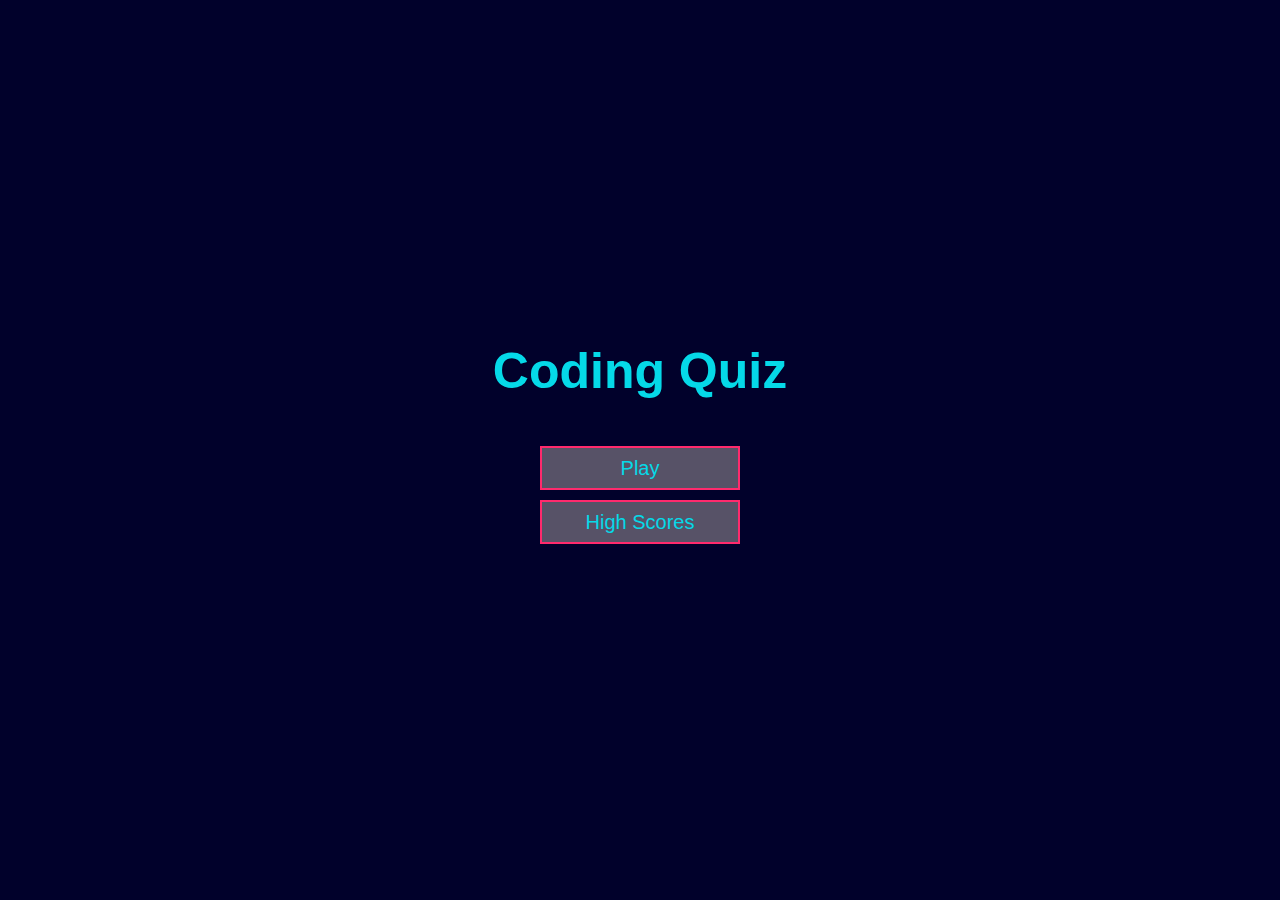
<file: index.html>
<!DOCTYPE html>
<html lang="en">
<head>
    <meta charset="UTF-8">
    <meta http-equiv="X-UA-Compatible" content="IE=edge">
    <meta name="viewport" content="width=device-width, initial-scale=1.0">
  <link rel="stylesheet" href="assets/reset.css">
    <link rel="stylesheet" href="assets/style.css">
    <title>JS Quiz</title>
</head>
<body>
    <div class="container">
        <div id="home" class="flex-center flex-column">
            <h1>Coding Quiz</h1>
            <a class="btn" href="assets/quiz.html">Play</a>
            <a class="btn" href="assets/highscores.html">High Scores</a>
        </div>
    </div>
</body>
</html>
</file>
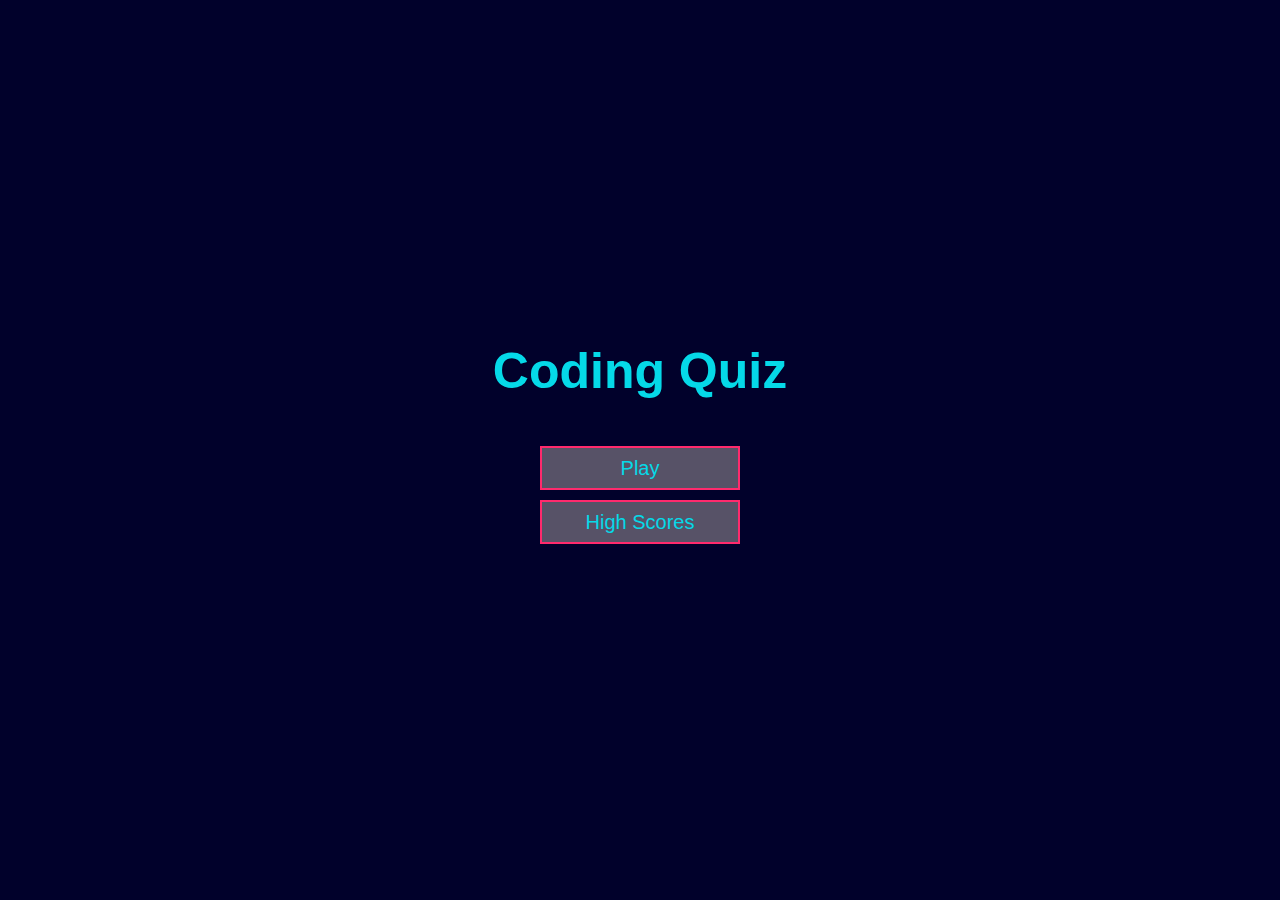
<file: indez.html>
<!DOCTYPE html>
<html lang="en">
<head>
    <meta charset="UTF-8">
    <meta http-equiv="X-UA-Compatible" content="IE=edge">
    <meta name="viewport" content="width=device-width, initial-scale=1.0">
  <link rel="stylesheet" href="assets/reset.css">
    <link rel="stylesheet" href="assets/style.css">
    <title>JS Quiz</title>
</head>
<body>
    <div class="container">
        <div id="home" class="flex-center flex-column">
            <h1>Coding Quiz</h1>
            <a class="btn" href="assets/quiz.html">Play</a>
            <a class="btn" href="Assets/highscores.html">High Scores</a>
        </div>
    </div>
</body>
</html>
</file>
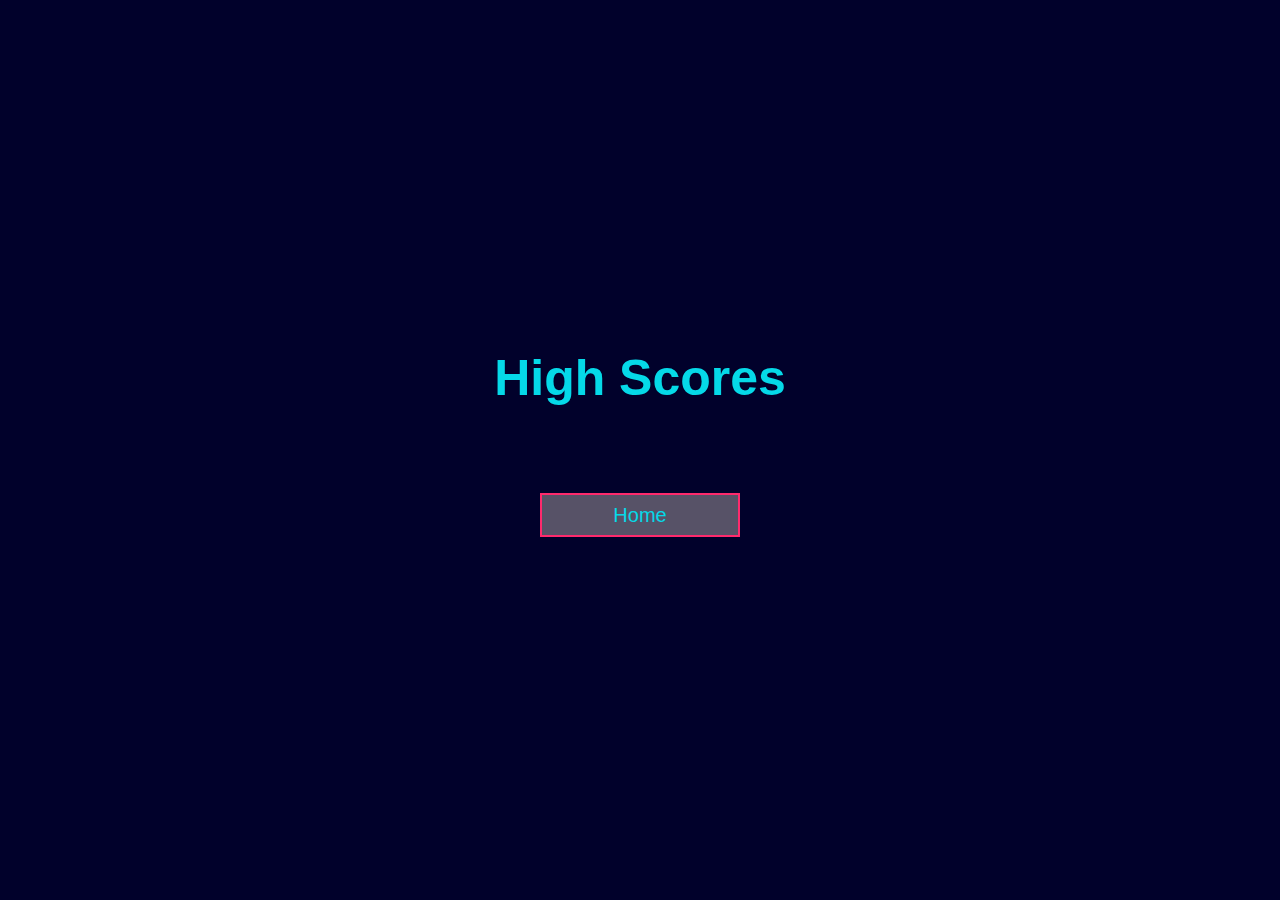
<file: assets/highscores.html>
<!DOCTYPE html>
<html lang="en">
<head>
    <meta charset="UTF-8">
    <meta http-equiv="X-UA-Compatible" content="IE=edge">
    <meta name="viewport" content="width=device-width, initial-scale=1.0">
    <link rel="stylesheet" href="reset.css">
    <link rel="stylesheet" href="style.css">
    <link rel="stylesheet" href="quiz.css">
    <link rel="stylesheet" href="highscores.css">
    <title>High Scores</title>
</head>
<body>
    <div class="container">
        <div id="highScores" class="flex-center flex-column">
            <h1 id="finalScore">High Scores</h1>
            <ul id="highScoresList"></ul>
            <a href="../index.html" class="btn">Home</a>
        </div>
    </div>
    <script src="highscores.js"></script>
</body>
</html>
</file>
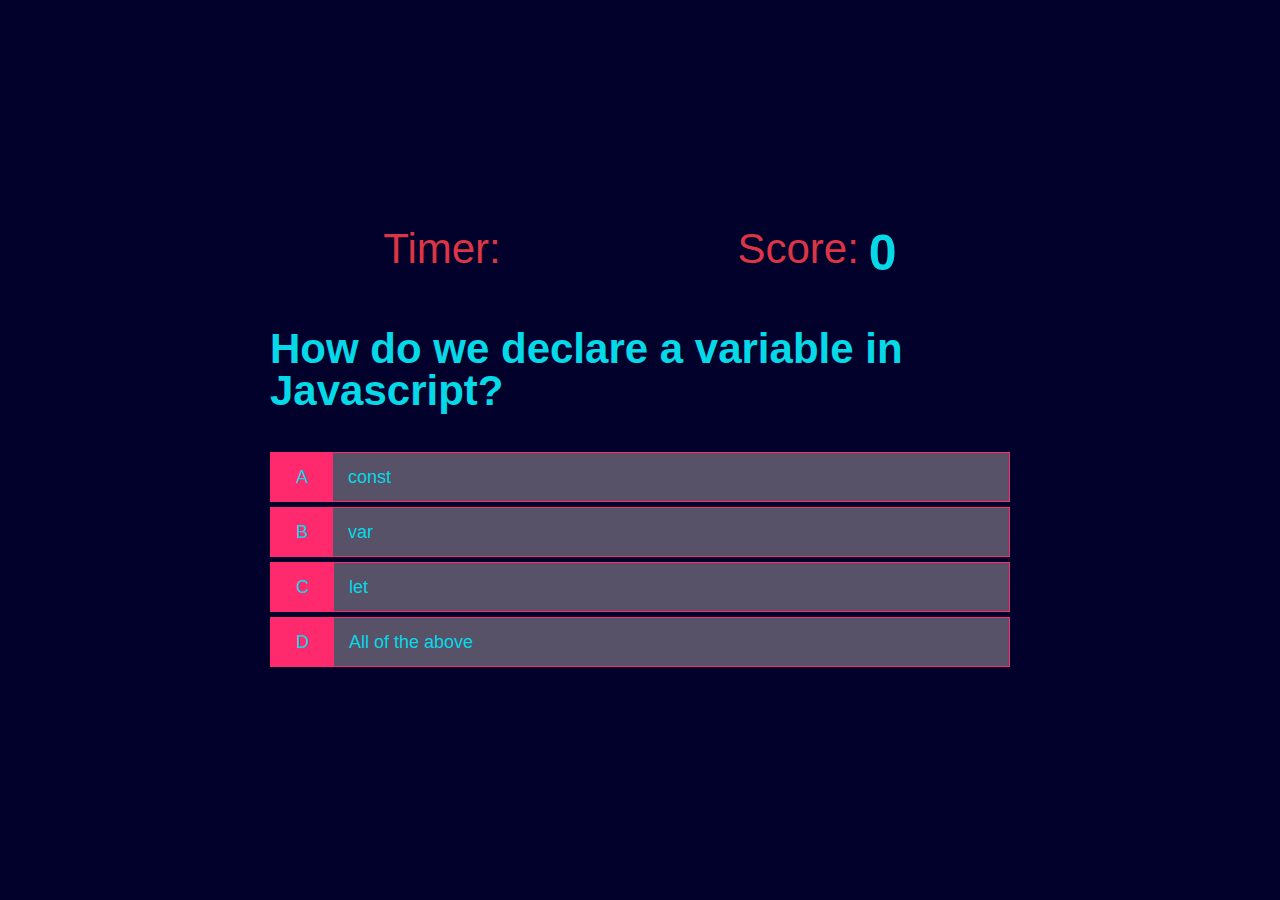
<file: assets/quiz.html>
<!DOCTYPE html>
<html lang="en">

<head>
    <meta charset="UTF-8">
    <meta http-equiv="X-UA-Compatible" content="IE=edge">
    <meta name="viewport" content="width=device-width, initial-scale=1.0">
    <link rel="stylesheet" href="reset.css">
    <link rel="stylesheet" href="style.css">
    <link rel="stylesheet" href="quiz.css">
    <title>JS Quiz</title>
</head>

<body>
    <!-- <p id="timer">
        Timer: 
        <span id="seconds"> 0</span>
    </p>-->
    <main>
        <div class="container">
            <div id="game" class="justify-center justify-column">
                <div id="display-container">
                    <div class="display" id="timer-container">
                        <p id="display-p">
                            Timer:
                        </p>
                        <h1 class="display-info" id="seconds"></h1>
                    </div>
                    <div class="display" id="score-display">
                        <p id="display-p">
                            Score:
                        </p>
                        <h1 class="display-info" id="score">
                            0
                        </h1>
                    </div>
                </div>
                <h2 id="question">Do you know the answer?</h2>
                <div class="choice-container">
                    <p class="choice-letter">A</p>
                    <p class="choice-answer" data-number="1">choice 1</p>
                </div>
                <div class="choice-container">
                    <p class="choice-letter">B</p>
                    <p class="choice-answer" data-number="2">choice 2</p>
                </div>
                <div class="choice-container">
                    <p class="choice-letter">C</p>
                    <p class="choice-answer" data-number="3">choice 3</p>
                </div>
                <div class="choice-container">
                    <p class="choice-letter">D</p>
                    <p class="choice-answer" data-number="4">choice 4</p>
                </div>
            </div>
        </div>
    </main>
    <script src="quiz.js"></script>
</body>

</html>
</file>
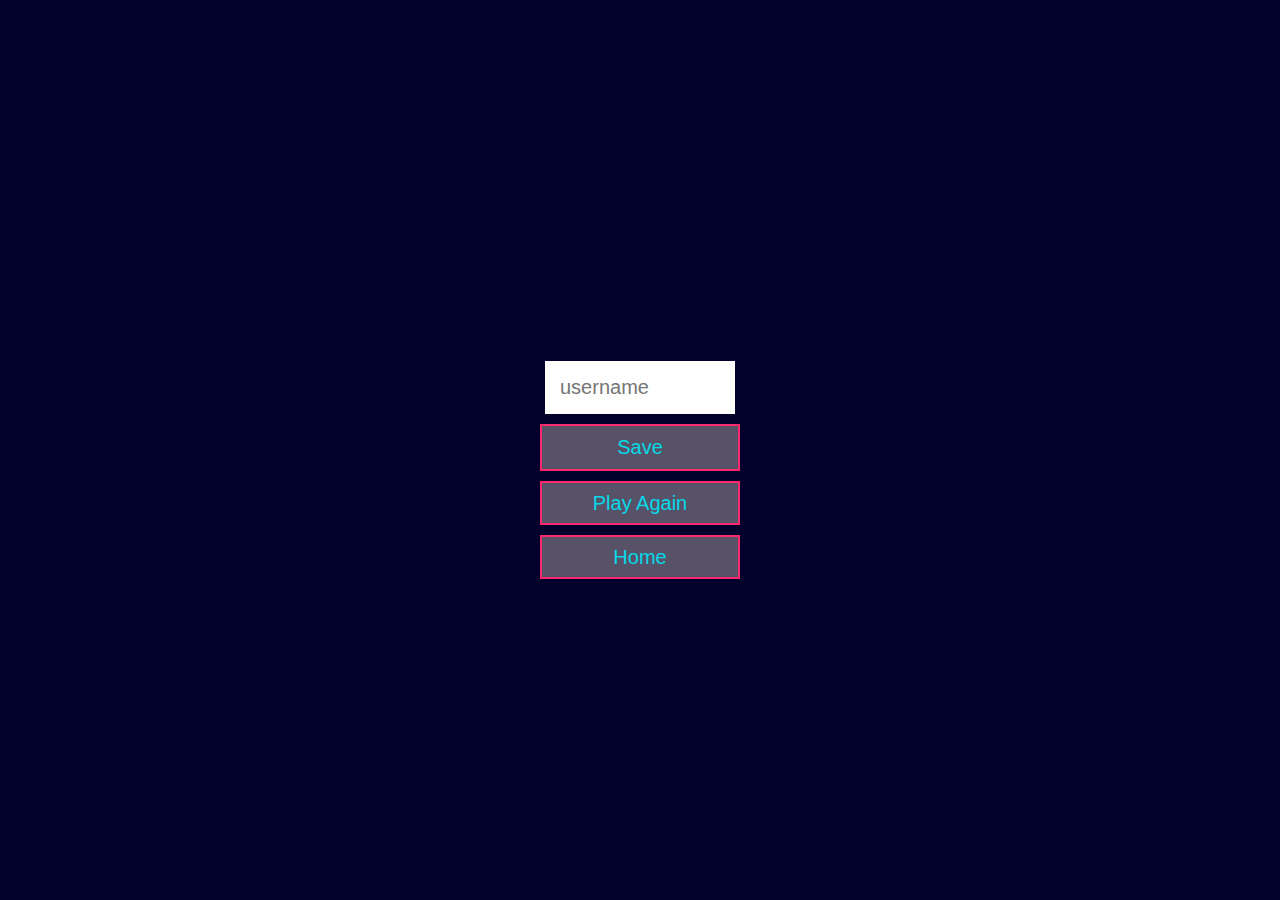
<file: assets/score.html>
<!DOCTYPE html>
<html lang="en">

<head>
    <meta charset="UTF-8">
    <meta http-equiv="X-UA-Compatible" content="IE=edge">
    <meta name="viewport" content="width=device-width, initial-scale=1.0">
   <link rel="stylesheet" href="reset.css">
    <link rel="stylesheet" href="style.css">
    <link rel="stylesheet" href="quiz.css">
    <title>Score</title>
</head>

<body>
    <div class="container">
        <div id="end" class="flex-center flex-column">
            <h1 id="final-score"></h1>
            <form>
                <input type="text" name="username" id="username" placeholder="username">
                <button type="submit" class="btn" id="save-score" disabled>Save</button>

            </form>
            <a class="btn" href="quiz.html">Play Again</a>
            <a class="btn" href="../index.html">Home</a>
        </div>
    </div>
    <script src="score.js"></script>
</body>
 
</html>
</file>
<file: assets/style.css>
:root {
    font-size: 62.5%;
    background-color: #01012b;
}

* {
    /* border: white dotted 4px;
    box-sizing: border-box; */  
}

h1, h2, h3, h4 {
    margin-bottom: 1rem;
}

h1 {
    font-size: 5rem;
    color: #05d9e8;
    margin-bottom: 5rem;
}
h1 > span {
    font-size: 2.4rem;
    font-weight: 500;
}

h2 {
    font-size: 4.2rem;
    margin-bottom: 4rem;
    font-weight: 700;
    color: #05d9e8;
}

h3 {
    font-size: 2.8rem;
    font-weight: 500;
}

.container {
    width: 100vw;
    height: 100vh ;
    display: flex;
    justify-content: center;
    align-items: center;
    max-width: 80rem;
    margin: 0 auto;
}

.container > * {
    width: 100%;
}

.flex-column {
    display: flex;
    flex-direction: column;
}

.flex-center {
    display: flex;
    align-items: center;
}

/* Buttons */

.btn {
    color: #05d9e8;
    padding: 1rem 0;
    border: #ff2a6d solid 2px;
    width: 20rem;
    text-align: center;
    font-size: 2rem;
    margin-bottom: 1rem;
    text-decoration: none;
    background-color: #575267;
}

.btn:hover {
    cursor: pointer;
    box-shadow: 0 0.4rem 1.4rem 0 #d1f7ff;
    transform: translateY(-0.1rem);
    transition: 150ms;
}
</file>
<file: assets/quiz.css>
.choice-container {
    display: flex;
    margin-bottom: 0.5rem;
    width: 100%;
    font-size: 1.8rem;
    border: .1rem solid #ff2a6d;
    background-color: #575267;
}

.choice-container:hover {
    cursor: pointer;
    box-shadow: 0 0.4rem 1.4rem 0 #d1f7ff;
    transform: translateY(-0.1rem);
    transition: 150ms;
}

.choice-letter {
    padding: 1.5rem 2.5rem;
    background-color: #ff2a6d;
    color: #05d9e8;
}

.choice-answer {
    padding: 1.5rem;
    color: #05d9e8;
    background-color: #575267;
    width: 100%;
}

.container {
    padding: 0 3rem;
    display: flex;
    justify-content: center;
}


/*#timer {
    color: #05d9e8;
    font-size: 5rem;
    font-weight: 500;
    display: flex;
    justify-content: center;
    align-items: flex-end;
    height: 10rem;
}*/


.correct {
    background-color: #28a745;
  }
  
  .incorrect {
    background-color: #dc3545;
  }

#display-container {
    display: flex;
    justify-content: space-around;
    color: #dc3545;
    font-size: 4.2rem;
}
   
.display {
    display: flex;
    align-items: flex-start;
}

.display-info {
    display: flex;
    align-items: center;
    margin-left: 1rem;
}

form {
    width: 100%;
    display: flex;
    flex-direction: column;
    align-items: center;
}

input {
    margin-bottom: 1rem;
    width: 19rem;
    padding: 1.5rem;
    font-size: 2rem;
    border: none;
}
</file>
<file: assets/highscores.css>
#highScoresList {
    color: white;
    margin-bottom: 4rem;
}

.high-score {
    font-size: 2.5rem;
}
</file>
